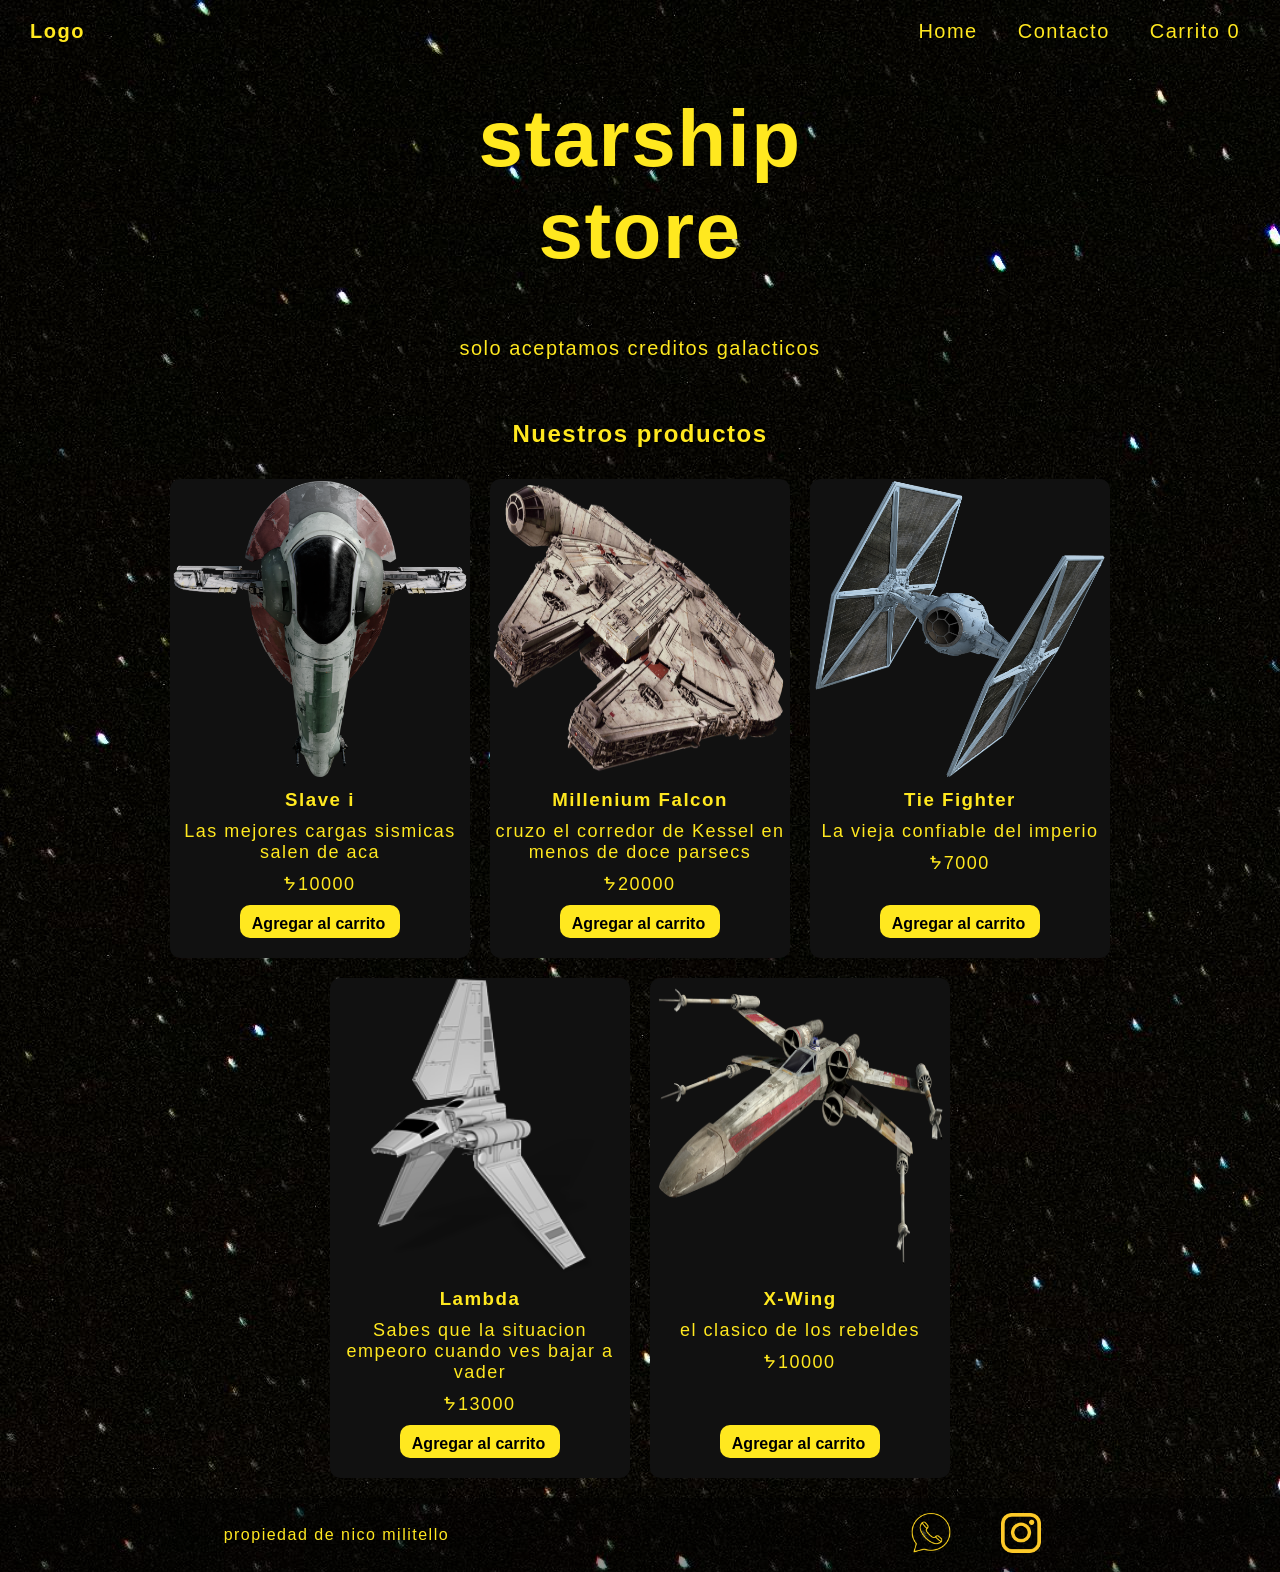
<file: index.html>
<!doctype html>
<html lang="en">
  <head>
    <meta charset="UTF-8" />
    <meta name="viewport" content="width=device-width, initial-scale=1.0" />
    <link href="https://fonts.cdnfonts.com/css/star-wars" rel="stylesheet" />
    <link rel="stylesheet" href="./css/styles.css" />
    <title>Home</title>
  </head>
  <body>
    <header>
      <div class="div-logo">
        <a href="./index.html" class="logo">Logo</a>
      </div>
      <nav class="header-nav">
        <ul>
          <li><a href="./index.html">Home</a></li>
          <li><a href="pages/contacto.html">Contacto</a></li>
          <li>
            <a href="pages/carrito.html" class="carrito-icono">
              Carrito <span id="contador-carrito">0</span>
            </a>
          </li>
        </ul>
      </nav>
    </header>
    <main>
      <h1 class="titulo-home text-secondary">
        starship <br />
        store
      </h1>
      <p class="parrafo">solo aceptamos creditos galacticos</p>
      <section>
        <h2 class="titulo-productos text-secondary">Nuestros productos</h2>
        <div class="contenedor-tarjetas" id="contenedor-tarjetas">
          <!-- <article class="card text-light">
            <img src="img/slavei.png" alt="Imagen del SLAVE 1" />
            <h3>slave i</h3>
            <p>Las mejores cargas sismicas salen de aca</p>
            <p>10.000<span>ᖬ</span></p>
            <button class="btn bg-secondary text-dark">
              <img src="img/carrito.png" />
            </button>
          </article>

          <article class="card text-light">
            <img src="img/falcon.png" alt="Imagen del Halcon milenario" />
            <h3>millenium falcon</h3>
            <p>cruzo el corredor de Kessel en menos de doce parsecs</p>
            <p>20.000<span>ᖬ</span></p>
            <button class="btn bg-secondary text-dark">
              <img src="img/carrito.png" />
            </button>
          </article>

          <article class="card text-light">
            <img src="img/tief.png" alt="Imagen del TIE Fighter" />
            <h3>tie fighter</h3>
            <p>La vieja confiable del imperio</p>
            <p>7.000<span>ᖬ</span></p>
            <button class="btn bg-secondary text-dark">
              <img src="img/carrito.png" />
            </button>
          </article>

          <article class="card text-light">
            <img src="img/lambda.png" alt="Imagen de la nave lambda" />
            <h3>lambda</h3>
            <p>Sabes que la situacion empeoro cuando ves bajar a vader</p>
            <p>13.000<span>ᖬ</span></p>
            <button class="btn bg-secondary text-dark">
              <img src="img/carrito.png" />
            </button>
          </article>

          <article class="card text-light">
            <img src="img/xwing.png" alt="Imagen del XWING" />
            <h3>x-wing</h3>
            <p>el clasico de los rebeldes</p>
            <p>10.000<span>ᖬ</span></p>
            <button class="btn bg-secondary text-dark">
              <img src="img/carrito.png" />
            </button>
          </article> -->
        </div>
      </section>
    </main>
    <footer>
      <p>propiedad de nico militello</p>
      <nav>
        <ul class="footer-list">
          <li><img src="./img/whatsapp.png" alt="Logo-whatsapp" /></li>
          <li><img src="./img/insta-amarillo.png" alt="Logo-instagram" /></li>
        </ul>
      </nav>
    </footer>
    <script type="module" src="./js/index.js"></script>
  </body>
</html>
</file>
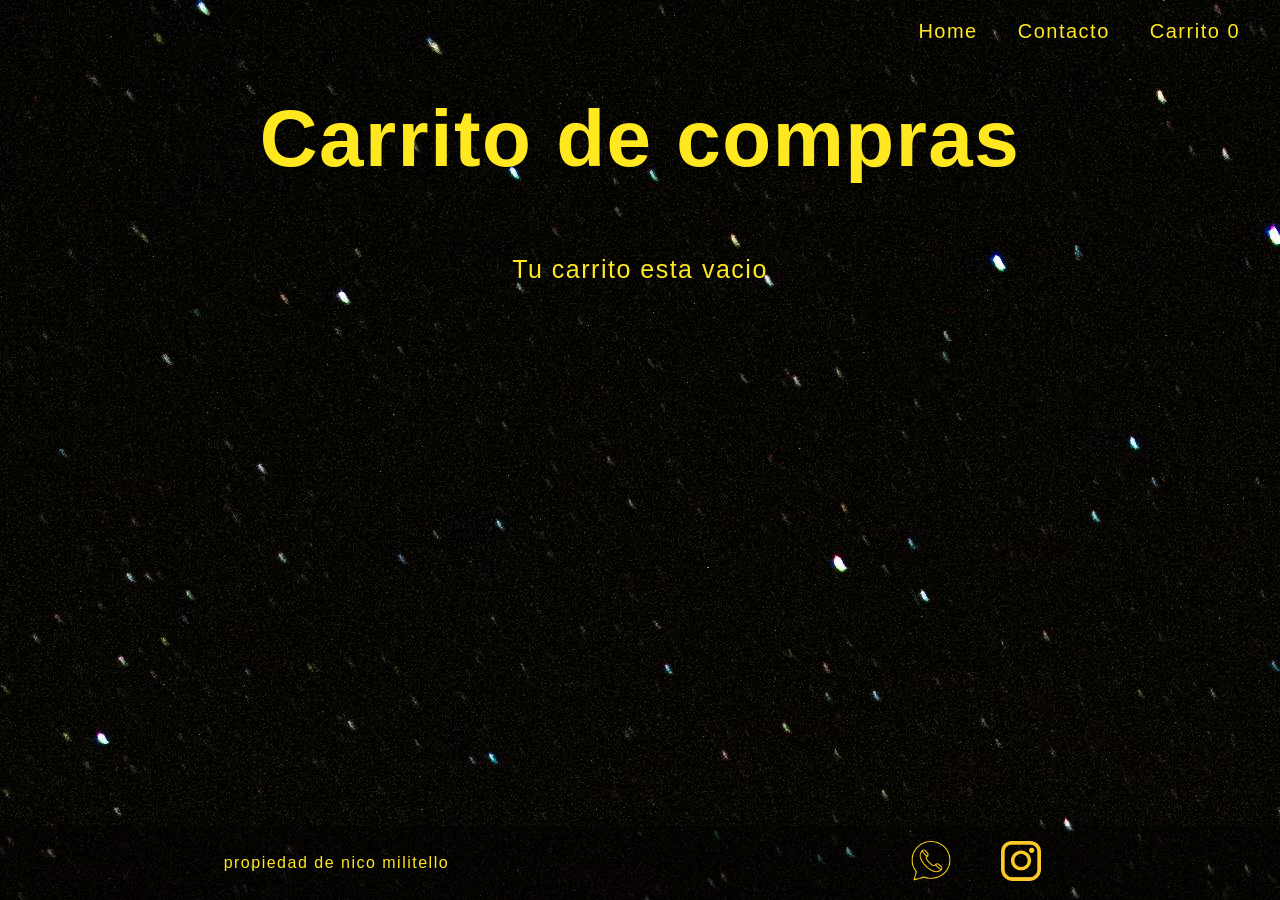
<file: pages/carrito.html>
<!doctype html>
<html lang="en">
  <head>
    <meta charset="UTF-8" />
    <meta name="viewport" content="width=device-width, initial-scale=1.0" />
    <link href="https://fonts.cdnfonts.com/css/star-wars" rel="stylesheet" />
    <title>Carrito de compras</title>
    <link rel="stylesheet" href="../css/styles.css" />
  </head>
  <body>
    <header class="header">
      <div lcass="div-logo"><a class="logo" href="../index.html"></a></div>
      <nav class="header-nav">
        <ul>
          <li><a href="../index.html">Home</a></li>
          <li><a href="./contacto.html">Contacto</a></li>
          <li>
            <a href="./carrito.html" class="carrito-icono">
              Carrito <span id="contador-carrito">0</span>
            </a>
          </li>
        </ul>
      </nav>
    </header>

    <main>
      <h1>Carrito de compras</h1>
      <section id="contenedor-carrito" class="contenedor-tarjetas">
        <!-- Productos del carrito -->
      </section>

      <div id="acciones-carrito" class="acciones-carrito">
        <!-- Botones eliminar y finalizar compra -->
      </div>
      <section id="resumen-carrito">
        <!-- Resumen del carrito  -->
      </section>
    </main>
    <footer>
      <p>propiedad de nico militello</p>
      <nav>
        <ul class="footer-list">
          <li><img src="../img/whatsapp.png" alt="Logo-whatsapp" /></li>
          <li><img src="../img/insta-amarillo.png" alt="Logo-instagram" /></li>
        </ul>
      </nav>
    </footer>

    <script type="module" src="../js/carrito.js"></script>
  </body>
</html>
</file>
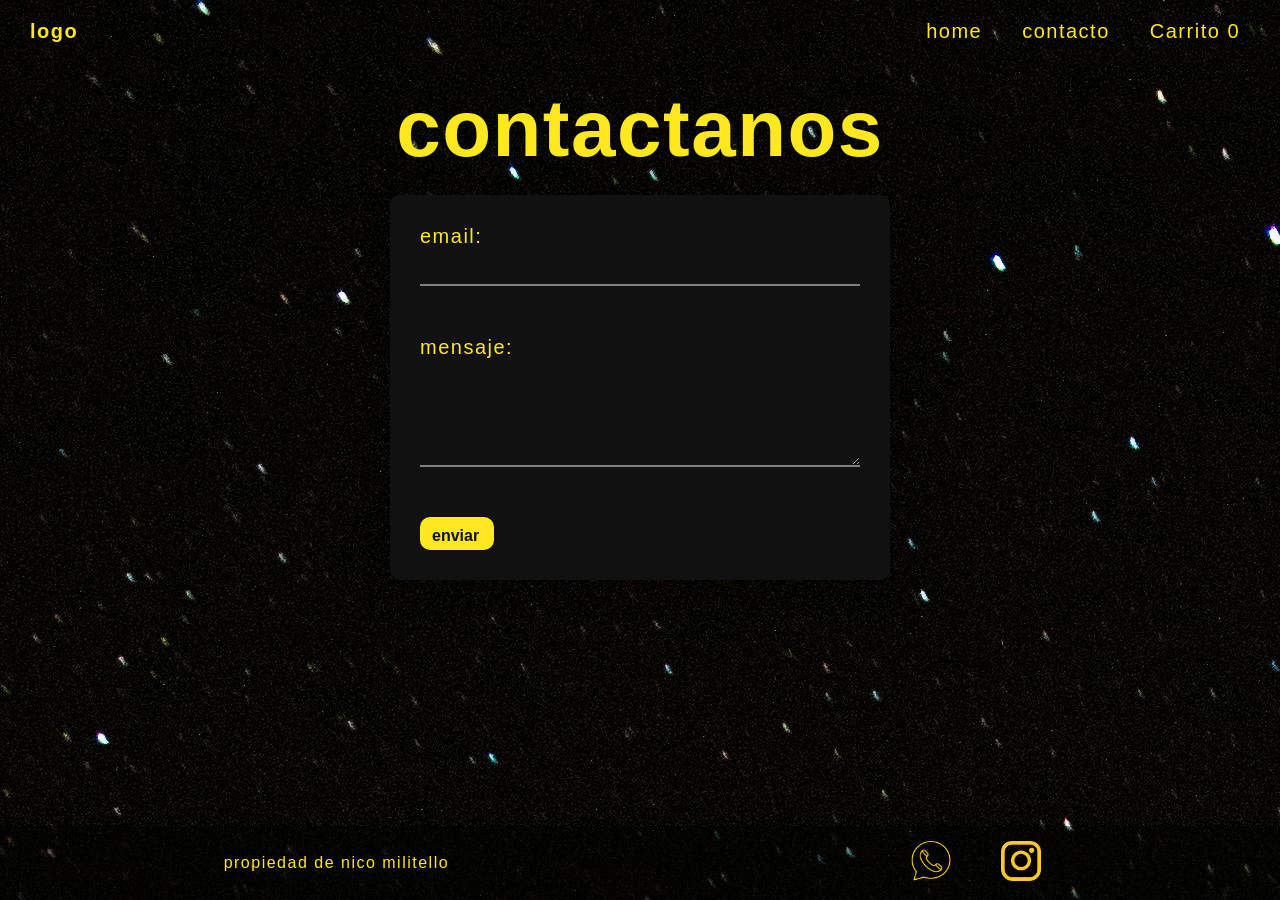
<file: pages/contacto.html>
<!doctype html>
<html lang="en">
  <head>
    <meta charset="UTF-8" />
    <meta name="viewport" content="width=device-width, initial-scale=1.0" />
    <link href="https://fonts.cdnfonts.com/css/star-wars" rel="stylesheet" />
    <link rel="stylesheet" href="../css/styles.css" />
    <title>contacto</title>
  </head>
  <body>
    <header>
      <div class="div-logo">
        <a href="../index.html" class="logo">logo</a>
      </div>
      <nav class="header-nav">
        <ul>
          <li><a href="../index.html">home</a></li>
          <li><a href="./contacto.html">contacto</a></li>
          <li>
            <a href="./carrito.html" class="carrito-icono">
              Carrito <span id="contador-carrito">0</span>
            </a>
          </li>
        </ul>
      </nav>
    </header>
    <main>
      <h1 class="titulo-contacto text-secondary">contactanos</h1>
      <form
        action="https://formspree.io/f/xrejalpg"
        method="POST"
        class="form-contacto"
      >
        <div class="grupo-input">
          <label for="emailId">email:</label>
          <input id="emailId" type="email" name="email" />
        </div>
        <div class="grupo-input">
          <label for="textAreaId"> mensaje: </label>
          <textarea id="textAreaId" name="message"></textarea>
        </div>
        <button class="btn bg-secondary text-dark" type="submit">enviar</button>
      </form>
    </main>
    <footer>
      <p>propiedad de nico militello</p>
      <nav>
        <ul class="footer-list">
          <li><img src="../img/whatsapp.png" alt="Logo-whatsapp" /></li>
          <li><img src="../img/insta-amarillo.png" alt="Logo-instagram" /></li>
        </ul>
      </nav>
    </footer>
    <script type="module" src="../js/contacto.js"></script>
  </body>
</html>
</file>
<file: css/styles.css>
* {
  margin: 0;
  padding: 0;
  box-sizing: border-box;
}

html {
  font-size: 62.5%;
}

body {
  font-family: "Star Wars", sans-serif;
  font-size: 1.6rem;
  color: #ffe81f;
  background: black;
  background-image: url("../img/bg-img.jpg");
  letter-spacing: 1.5px;
  display: flex;
  flex-direction: column;
  height: 100vh;
}

main {
  width: 80%;
  margin: auto;
  padding-bottom: 2rem;

  flex: 1;
  display: flex;
  flex-direction: column;
  align-items: center;
}

h1 {
  font-size: 8rem;
  font-weight: 800;
  line-height: 1.15;
  margin: 3rem 0;
  text-align: center;
}

h2 {
  color: #ffe81f;
  text-shadow: 1px 1px 2px black;
  font-size: 2.4rem;
  font-weight: 700;
  line-height: 1.2;
  text-align: center;
  margin: 3rem 0;
}

.btn {
  border: none;
  font-size: 1.6rem;
  background-color: #ffe81f;
  font-weight: bold;
  padding: 1rem 1.5rem 0.5rem 1.2rem;
  border-radius: 1rem;
  cursor: pointer;
  margin-top: auto;
}

.btn:hover {
  background: #ffd000;
  transform: scale(1.05);
}

header,
footer {
  background: transparent;
  color: #ffe81f;
  width: 100%;

  display: flex;
  justify-content: space-between;
  align-items: center;
}

footer {
  justify-content: space-around;
  background-color: rgba(0, 0, 0, 0.411);
}

.div-logo {
  margin-left: 2rem;
  font-weight: bold;
}

.logo,
.header-nav,
ul li a {
  text-decoration: none;
  font-size: 2rem;
  color: inherit;
  display: inline-block;
  padding: 1rem;
}

.header-nav {
  margin-right: 2rem;
}

.header-nav ul,
footer .footer-list {
  list-style: none;
  display: flex;
  gap: 2rem;
}

.footer-list li {
  padding: 1rem;
}

.footer-list img {
  width: 5rem;
  padding: 0.5rem;
}

/* COLORES */

.bg-primary {
  background-color: azure;
}

.bg-secondary {
  background-color: #ffe81f;
}

.text-light {
  color: #ffe81f;
}

.text-dark {
  color: black;
}

.text-secondary {
  color: #ffe81f;
}

/* HOME */

.parrafo {
  width: 80%;
  text-align: center;
  font-size: 2rem;
  padding: 3rem;
}

.contenedor-tarjetas {
  margin-top: 2rem;
  display: flex;
  justify-content: center;
  flex-wrap: wrap;
  gap: 2rem;
}

.card {
  background-color: #111111;
  width: 30rem;

  border-radius: 1rem;
  overflow: hidden;

  display: flex;
  flex-direction: column;
  align-items: center;
  gap: 1rem;
  padding-bottom: 2rem;
}

.card p {
  font-size: 18px;
}
.card p span {
  font-size: 26px;
}
.card img {
  width: 100%;
  height: 30rem;
  object-fit: fill;
}

.btn img {
  width: 3rem;
  height: 3rem;
  object-fit: fill;
}

/* CONTACTO */

.titulo-contacto {
  margin: 2rem 0;
}

.form-contacto {
  background-color: #111111;
  color: #ffe81f;
  width: 100%;
  max-width: 50rem;
  font-size: 2rem;
  padding: 3rem;
  border-radius: 1rem;

  box-shadow: 0 10px 30px rgba(0, 0, 0, 0.15);
}

.grupo-input {
  display: flex;
  flex-direction: column;
  gap: 0.8rem;
  margin-bottom: 2rem;
}

.grupo-input input,
.grupo-input textarea {
  border: none;
  color: beige;
  background-color: transparent;
  border-bottom: solid 2px grey;
  margin-bottom: 3rem;
  height: 3rem;
  font-size: 2rem;
}

.grupo-input textarea {
  min-height: 10rem;
  resize: vertical;
}

.mensaje-carrito-vacio {
  font-size: 2.5rem;
  text-align: center;
  margin-top: 2rem;
}

.acciones-carrito {
  margin-top: 2rem;
}

.card * {
  text-align: center;
}

.btn,
p {
  font-family: "Star Wars", sans-serif;
  font-size: 1.6rem;
}

.form-contacto button {
  color: #111111;
}

@media (max-width: 600px) {
  header,
  footer {
    flex-direction: column;
  }

  .header-nav,
  .div-logo {
    margin: 0;
  }

  h1 {
    font-size: 4rem;
  }

  h2 {
    font-size: 1.2rem;
  }
}
</file>
